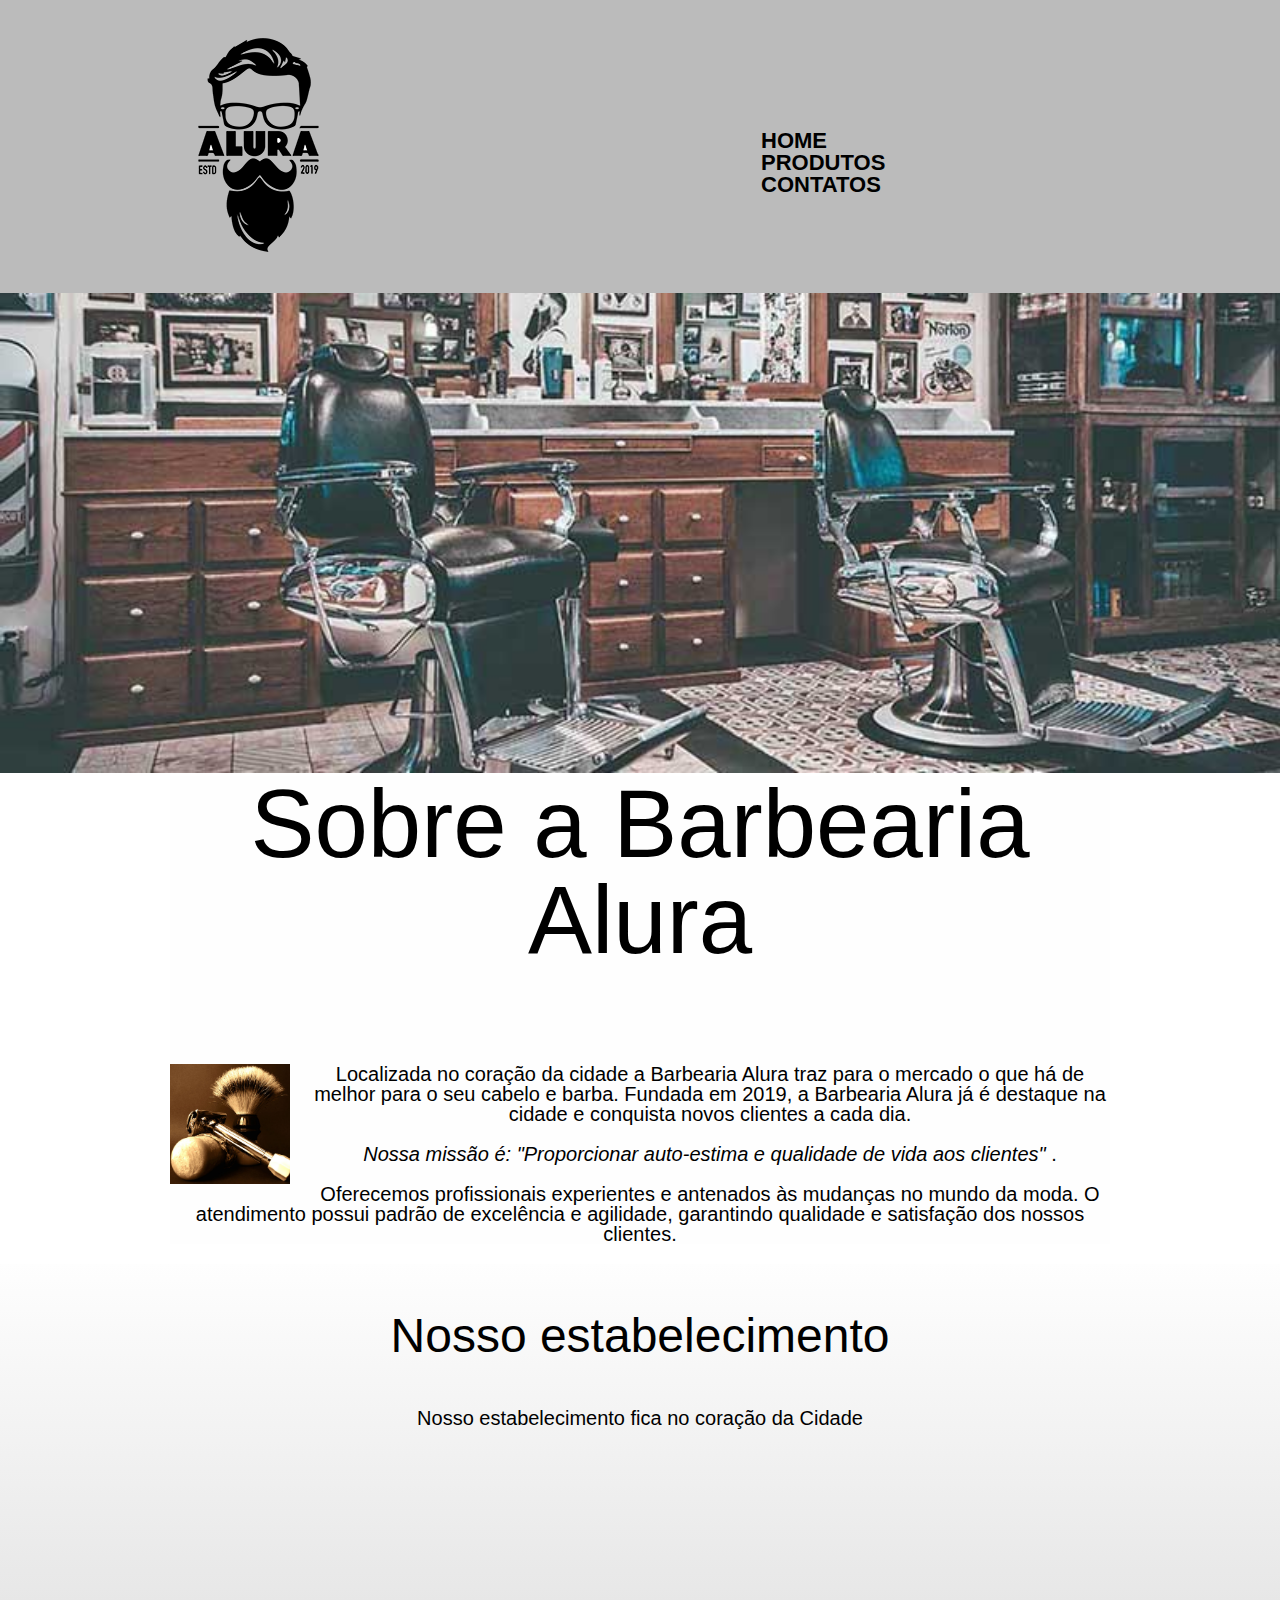
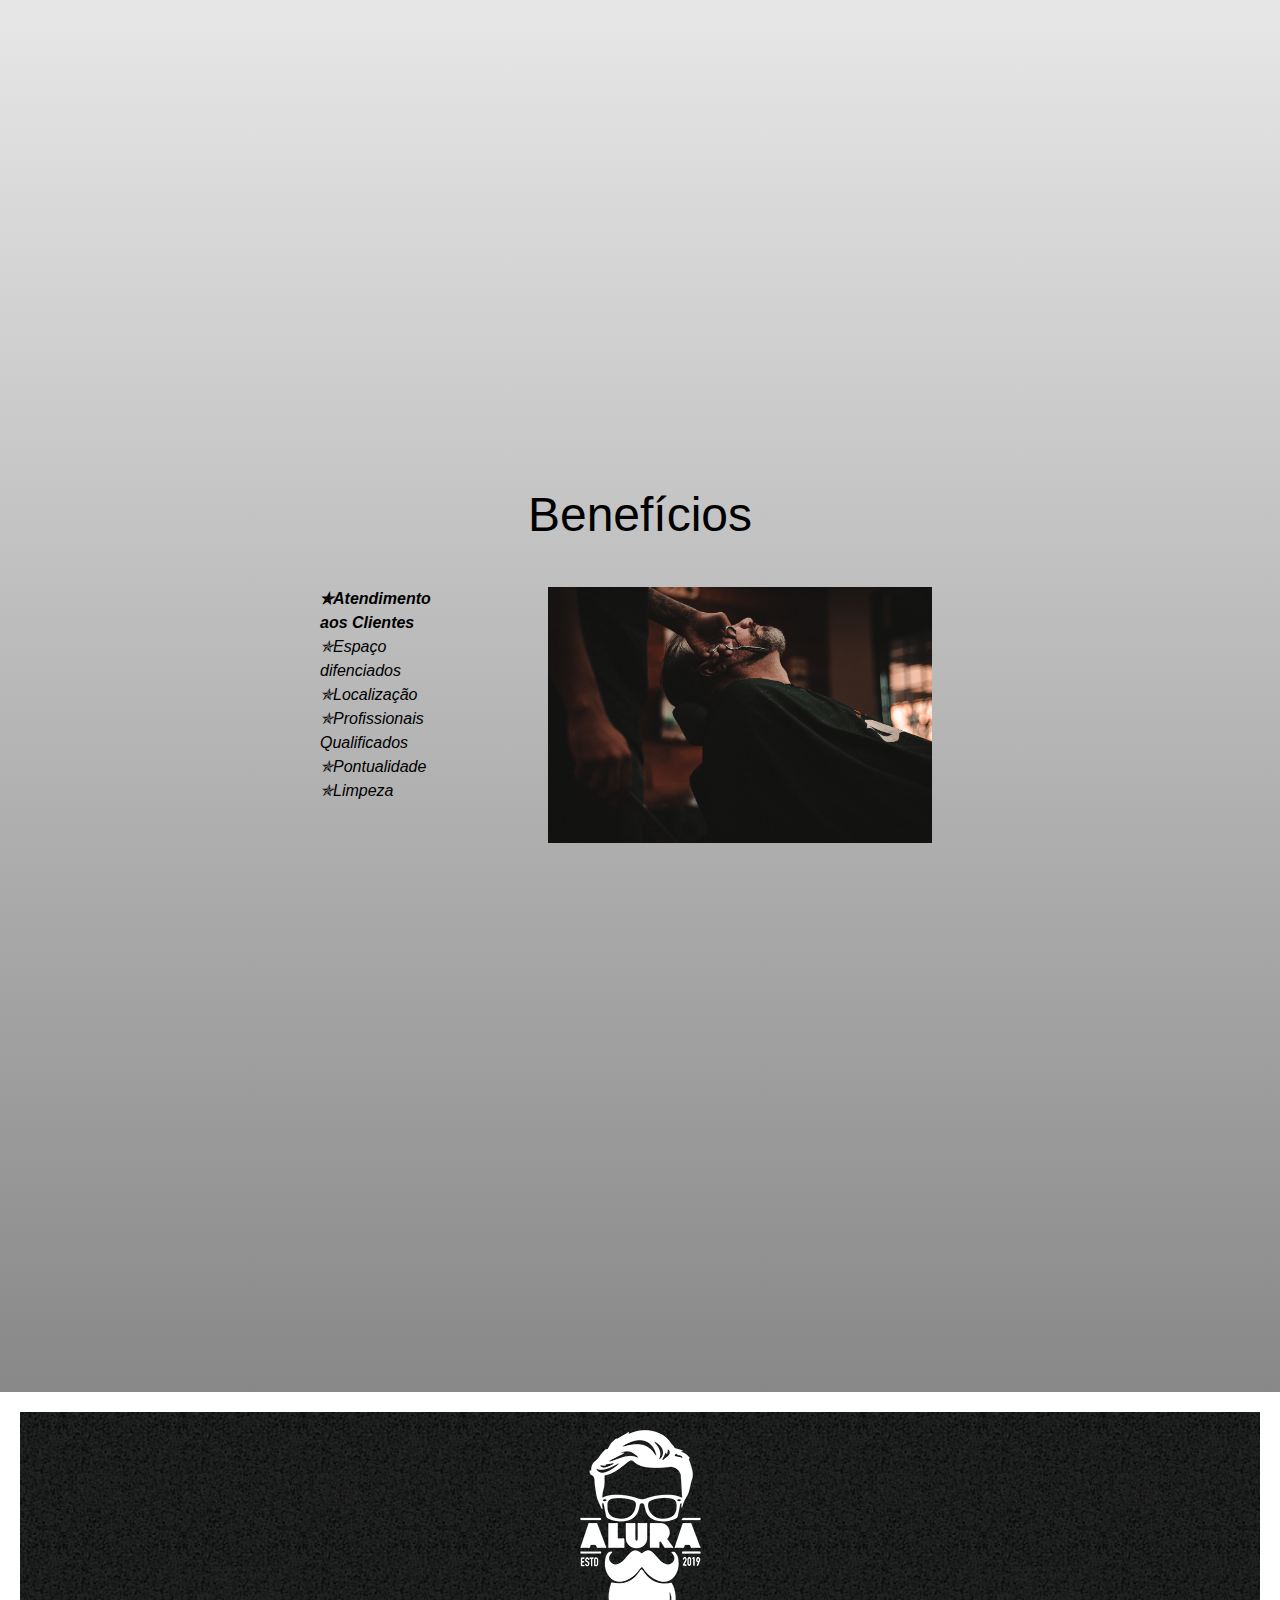
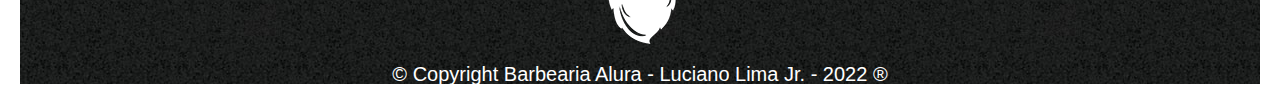
<file: barbearia/index.html>
<!DOCTYPE html>
<html lang="Pt-Br">

<head>
    <meta charset="UTF-8">
    <meta http-equiv="X-UA-Compatible" content="IE=edge">
    <meta name="viewport" content="width=device-width, initial-scale=1.0">
    <link rel="shortcut icon" href="img/favicon.ico" type="image/x-icon">
    <link rel="stylesheet" href="reset.css">
    <link rel="stylesheet" href="style.css">
    <link rel="stylesheet" href="produto.css">
    <title>Barbearia Alura</title>
</head>

<body>
    <header>
        <div class="caixa">
            <h1><img src="img/logo.png" alt="Logo da Barbearia Alura"></h1>
            <nav>
                <ul>
                    <li> <a href="#">Home</a></li>
                    <li> <a href="produto.html">Produtos</a> </li>
                    <li> <a href="Contatos.html">Contatos</a> </li>
                </ul>
            </nav>
        </div>
    </header>

    <img class="banner" src="img/banner.jpg" alt="">

    <main>
        <section class="principal">

            <h2 class="centralizado">Sobre a Barbearia Alura</h2>

            <img src="img/utensilios.jpg" alt="utensilios" class="utensilhos">

            <p> Localizada no coração da cidade a <strong>Barbearia Alura</strong> traz para o mercado o que há de
                melhor
                para o seu cabelo e barba. Fundada em 2019, a Barbearia Alura já é destaque na cidade
                e conquista novos clientes a cada dia.</p>

            <p> <em>Nossa missão é: <strong> "Proporcionar auto-estima e qualidade de vida aos clientes" </strong> </em>
                .</p>

            <p>Oferecemos profissionais experientes e antenados às mudanças no mundo da moda.
                O atendimento possui padrão de excelência e agilidade, garantindo qualidade e satisfação dos nossos
                clientes.</p>

        </section>

        <section class="mapa">
            <h3 class="centralizado">Nosso estabelecimento</h3>

            <p>Nosso estabelecimento fica no coração da Cidade</p>

            <div class="centro-mapa">
                <iframe
                    src="https://www.google.com/maps/embed?pb=!1m16!1m12!1m3!1d58513.83087192204!2d-46.627268984031446!3d-23.56433338384658!2m3!1f0!2f0!3f0!3m2!1i1024!2i768!4f13.1!2m1!1salura%20s%C3%A3o%20paulo!5e0!3m2!1spt-BR!2sbr!4v1650158623287!5m2!1spt-BR!2sbr"
                    width="940px" height="600" style="border:0;" allowfullscreen="" loading="lazy"
                    referrerpolicy="no-referrer-when-downgrade">
                </iframe>

            </div>
        


        <section class="beneficio">
            <h3 class="centralizado">Benefícios</h3>

            <div class="conteudo-beneficio">
                <ul class="lista-beficio">
                    <li class="iten">Atendimento aos Clientes</li>
                    <li class="iten">Espaço difenciados</li>
                    <li class="iten">Localização</li>
                    <li class="iten">Profissionais Qualificados</li>
                    <li class="iten">Pontualidade</li>
                    <li class="iten">Limpeza</li>

                </ul>
                <img class="banner2" src="img/beneficios.jpg" alt="Banner da Barbearia">
            </div>

        </section>




            <section>
                <div class="video">
                    <iframe class="ivideo" width="560" height="315" src="https://www.youtube.com/embed/JJCgXdfDNI0"
                        title="YouTube video player" frameborder="0"
                        allow="accelerometer; autoplay; clipboard-write; encrypted-media; gyroscope; picture-in-picture"
                        allowfullscreen></iframe>
                </div>

            </section>

        </section>

    </main>

    <footer>
        <div class="footer">

            <img src="img/logo-branco.png" alt="">
            <p> &copy; Copyright Barbearia Alura - Luciano Lima Jr. - 2022 &reg; </p>

        </div>


    </footer>



</body>

</html>
</file>
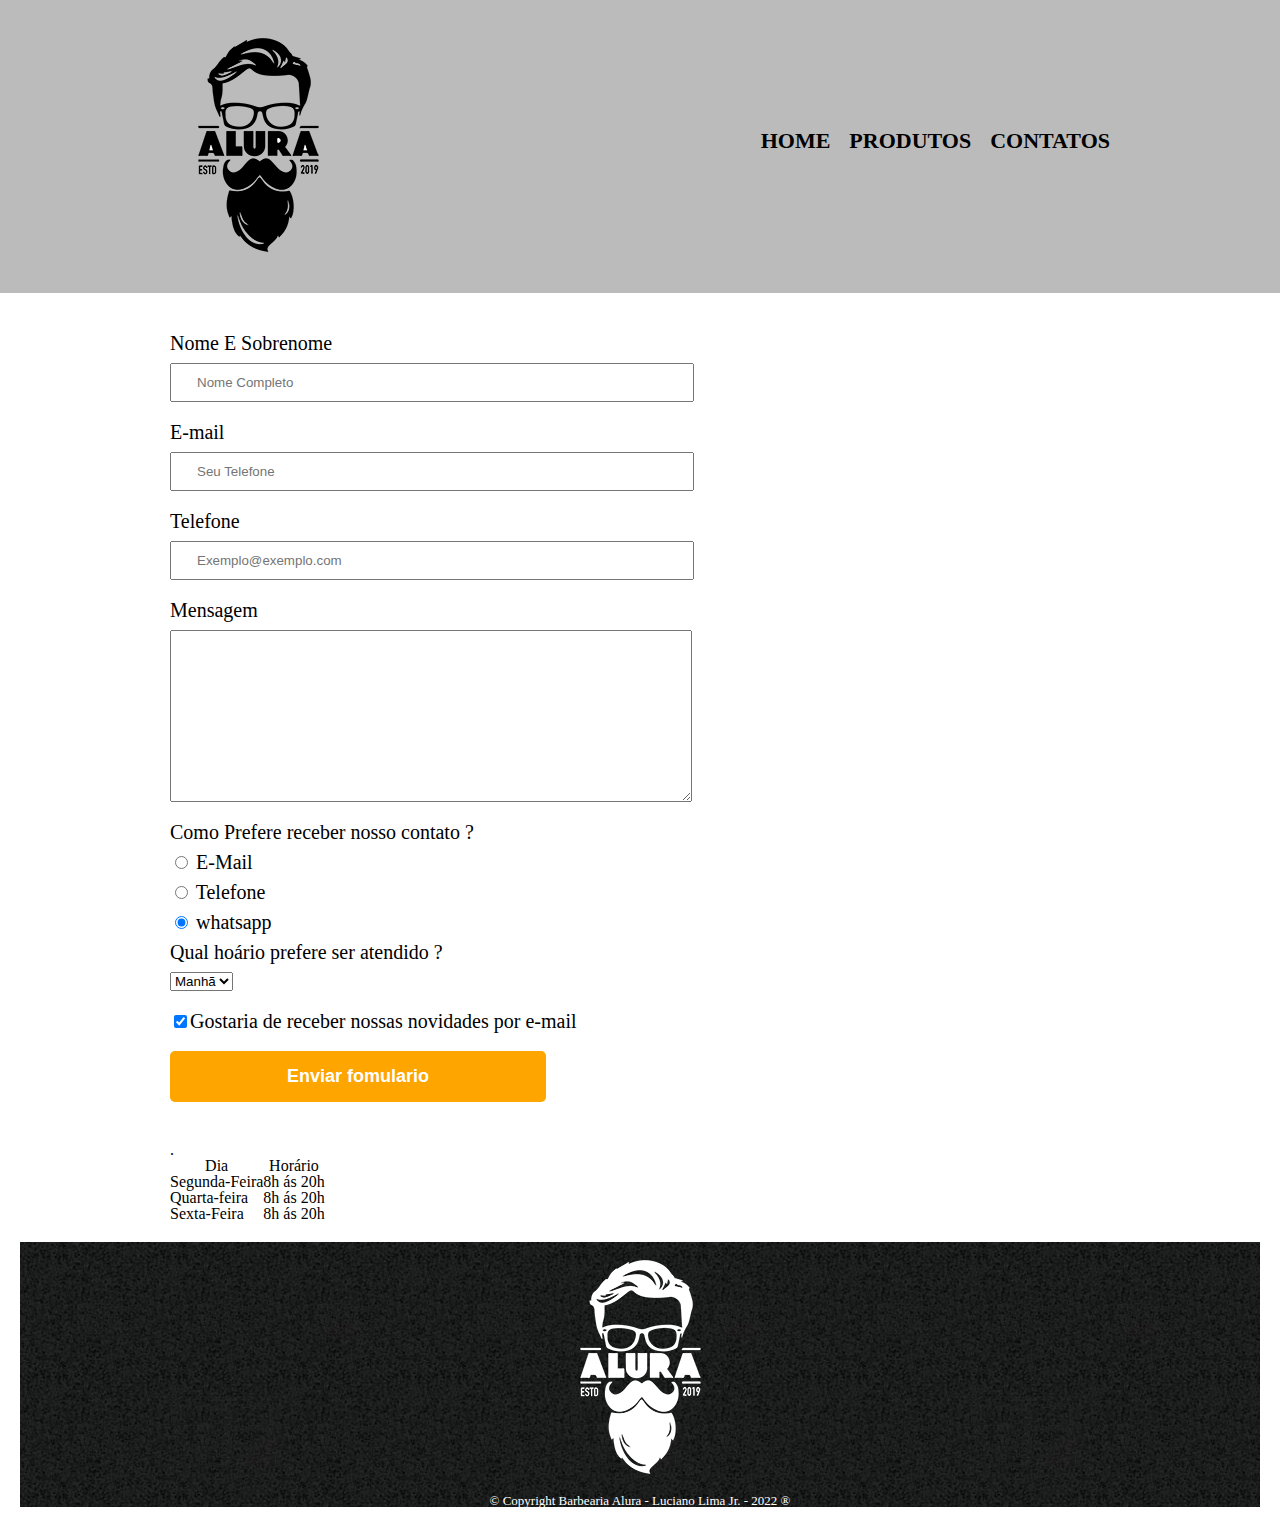
<file: barbearia/Contatos.html>
<!DOCTYPE html>
<html lang="Pt-Br">

<head>
    <meta charset="UTF-8">
    <meta http-equiv="X-UA-Compatible" content="IE=edge">
    <meta name="viewport" content="width=device-width, initial-scale=1.0">
    <link rel="shortcut icon" href="img/favicon.ico" type="image/x-icon">
    <link rel="preconnect" href="https://fonts.googleapis.com">
    <link rel="preconnect" href="https://fonts.gstatic.com" crossorigin>
    <link href="https://fonts.googleapis.com/css2?family=Montserrat:wght@100&display=swap" rel="stylesheet">
    <link rel="stylesheet" href="reset.css">
    <link rel="stylesheet" href="contato.css">
    <title>Contato - Barbearia Alura </title>
</head>

<body>
    <div class="site">
        <header>
            <div class="caixa">
                <h1><img src="img/logo.png" alt="Logo da Barbearia Alura"></h1>
                <nav>
                    <ul>
                        <li> <a href="index.html">Home</a></li>
                        <li> <a href="produto.html">Produtos</a> </li>
                        <li> <a href="Contatos.html">Contatos</a> </li>
                    </ul>

                </nav>


            </div>

        </header>
        <main>
            <div class="conteudo">
                <form action="">
                    <label for="input">Nome E Sobrenome </label>
                    <input type="text" class="padrao" required placeholder="Nome Completo">

                    <label for="email">E-mail</label>
                    <input type="email" id="email" class="padrao" required placeholder="Seu Telefone">

                    <label for="telefone">Telefone</label>
                    <input type="tel" id="telefone" class="padrao" required placeholder="Exemplo@exemplo.com">

                    <label for="msg">Mensagem</label>
                    <textarea name="msg" id="msg" cols="65" rows="10" class="padrao" required></textarea>


                    <fieldset class="dados">
                        <legend>Como Prefere receber nosso contato ?</legend>
                        <label for="radio-email"><input type="radio" name="contato" id="radio-email" value="E-mail">
                            E-Mail</label>


                        <label for="radio-telefone"><input type="radio" name="contato" id="radio-telefone"
                                value="telefone"> Telefone</label>


                        <label for="radio-whatsapp"><input type="radio" name="contato" id="radio-whatsapp"
                                value="whatsapp" checked> whatsapp</label>



                        <fieldset class="select">
                            <legend>Qual hoário prefere ser atendido ?</legend>

                            <select name="" id="">
                                <option value="">Manhã</option>
                                <option value="">Tarde</option>
                                <option value="">Noite</option>
                            </select>

                        </fieldset>


                    </fieldset>
                    <label class="checbox"> <input type="checkbox" checked>Gostaria de receber nossas novidades por
                        e-mail
                    </label>

                    <input type="submit" value="Enviar fomulario" class="enviar">

                </form>

                <table>
                    <thead>
                        <!-- cabeçário da Tabela -->.
                        <tr>
                            <!--tr é linha -->
                            <th>Dia </th>
                            <!--(th) para mostrar que é o cabeçalho da tabela -->
                            <th> Horário</th>
                        </tr>
                    </thead>
                    <tbody>
                        <!-- O corpo da Tabela -->
                        <tr>
                            <td>Segunda-Feira</td>
                            <!--Linhas -->
                            <td>8h ás 20h</td>
                        </tr>
                        <tr>
                            <td>Quarta-feira</td>
                            <td>8h ás 20h</td>
                        </tr>
                        <tr>
                            <td>Sexta-Feira</td>
                            <td>8h ás 20h</td>
                        </tr>

                    <tfoot>
                        <!--tfooter é o rodapé da tabela-->

                    </tfoot>

                    </tbody>



                </table>


            </div>

        </main>
        <footer>
            <div class="footer">

                <img src="img/logo-branco.png" alt="logo da Barbearia Alura">
                <p> &copy; Copyright Barbearia Alura - Luciano Lima Jr. - 2022 &reg; </p>

            </div>
        </footer>
    </div>

</body>

</html>
</file>
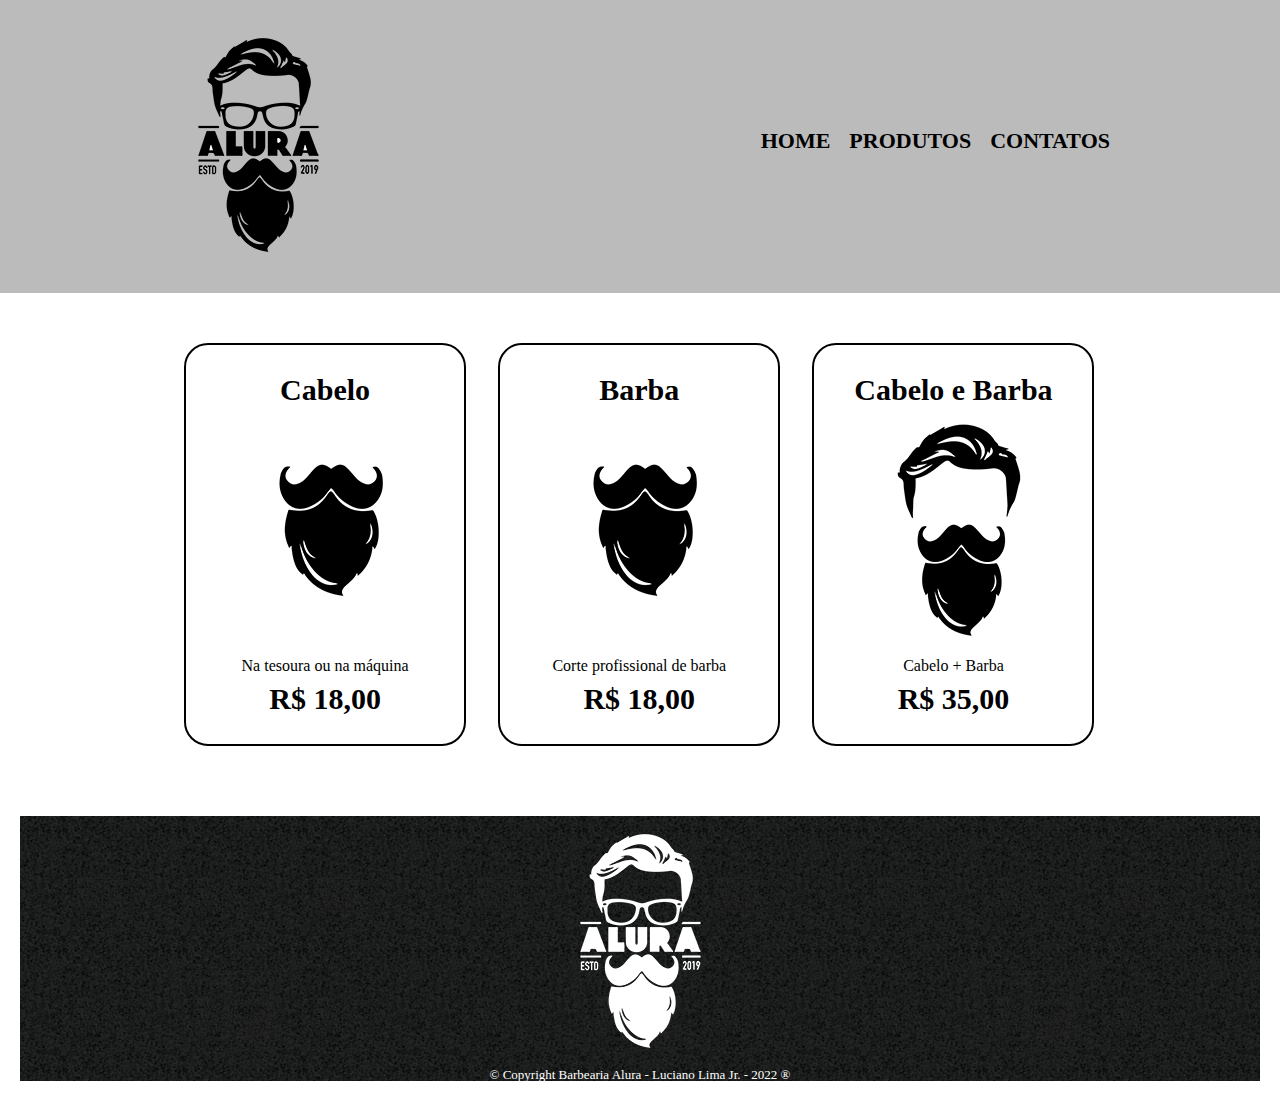
<file: barbearia/produto.html>
<!DOCTYPE html>
<html lang="Pt-br">

<head>
    <meta charset="UTF-8">
    <meta http-equiv="X-UA-Compatible" content="IE=edge">
    <meta name="viewport" content="width=device-width, initial-scale=1.0">
    <link rel="shortcut icon" href="img/favicon.ico" type="image/x-icon">
    <link rel="stylesheet" href="reset.css">
    <link rel="stylesheet" href="produto.css">
    <title>Produtos - Barbearia ALura</title>
</head>

<body>

    <header>
        <div class="caixa">
            <h1><img src="img/logo.png" alt="Logo da Barbearia Alura"></h1>
            <nav>
                <ul>
                    <li> <a href="index.html">Home</a></li>
                    <li> <a href="produto.html">Produtos</a> </li>
                    <li> <a href="Contatos.html">Contatos</a> </li>
                </ul>

            </nav>


        </div>

    </header>

    <main>
        <div class="conteudo">
            <ul class="produtos">
                <li>
                    <h2>Cabelo</h2>
                    <img src="img/barba.jpg" alt="barba">
                    <class="descricao">
                        <p class="descricao">Na tesoura ou na máquina</p>
                
                    <span>
                        <p class="preco">R$ 18,00</p>
                    </span>
                    
                </li>

                <li>
                    <h2>Barba</h2>
                    <img src="img/barba.jpg" alt="barba">
                    <span class="descricao">
                        <p>Corte  profissional de barba</p>
                    </span>
                    <span>
                        <p class="preco">R$ 18,00</p>
                    </span>

                </li>

                <li>
                    <h2> Cabelo e Barba</h2>
                    <img src="img/cabelo+barba.jpg" alt="Cabelo + Barba">
                    <span class="descricao" >
                        <p>Cabelo + Barba</p>
                    </span>
                    <span>
                        <p class="preco">R$ 35,00</p>
                    </span>
                </li>
            </ul>

        </div>

    </main>


<footer>
    <div class="footer">

        <img src="img/logo-branco.png" alt="">
        <p> &copy; Copyright Barbearia Alura - Luciano Lima Jr. - 2022  &reg; </p>

    </div>


</footer>
    
</body>

</html>
</file>
<file: barbearia/style.css>
body {
    font-family: 'Montserrat', sans-serif;
}

.site {
    width: 100%;
    height: 100%;
}

.principal {
    text-align: center;
    font-size: 2em;
    margin:0px 60px 0.5em;
    clear: left;
    pad: 3em 0;
    background: #fefefe;
    width: 940px;
    margin:  0 auto;
}

.titulo {
    padding-left: 40px;
}
p {
    font-size: 20px;
    text-align: center;
}

.iten {
    font-style: italic;
}

.beneficio {
    width: 80%;
    padding: 20px;
    width: 940px;
    margin:  0 auto;
}

.iten   {
    line-height: 1.5em;

}

.iten:first-child {
    font-weight: bold;
}

.iten::before {
    content:"✯" ;
}


ul {
    display: inline-block;
    vertical-align: top;
    width: 20%;
    margin-right: 15%;
}
/* estilização da Página Inicial*/
.banner {
    width: 100%;
}


.centralizado {
    text-align: center;
    font-size: 3em;
    margin: 0 0 1em;
    clear: left;
}

.principal p {
    margin: 0 0 1em;
}

.principal em {
    font-style: italic;
}

.lista li {
    width: 50%;
}

.banner2 {
    width: 60%;
    box-sizing: 10px 10px 10px 20px #000000;
}

.utensilhos {
    width: 120px;
    float: left;
    margin: 0 20px 20px 0;
}

.conteudo-beneficio {
    width: 640px;
    margin: 0 auto;
}

.lista-beneficio {
    width: 40%;
    display: inline-block;
    vertical-align: top;   
}

.mapa {
    background:linear-gradient(#Fefefe,#888888);
    padding: 3em 0;
    width: 100%;
    margin: 0 auto;

}

.centro-mapa {
    width: 940px;
    margin: 0 auto;
}

.mapa p {
    margin: 0 0 2em;
    text-align: center;
}

.video {
    width: 560px;
    margin: 2em auto;
    padding: 3em 0;
}



@media screen and (max-width: 480px) {
    .caixa, .principal, .beneficio .conteudo-beneficios, .conteudo-beneficioimg .mapa-conteudo, .video .banner2 {
        width: auto;
    }

    h1 {
        text-align: center;
    }

    nav {
        position: static;
    }

     .beneficio .lista-beneficios, .conteudo-beneficio img .imagem-beneficios .banner2 {
        width: 100%;
    }
}
</file>
<file: barbearia/produto.css>
header {
    background-color: #bbbbbb;
    padding: 20px 0;
}

.caixa {    
    position: relative;
    width: 940px;
    margin: 0 auto;
}

nav {
    position: absolute;
    top: 110px;
    right: 0;
}

nav li {
    display: inline;
    margin:0 0 0 15px;
}

nav a {
    text-transform: uppercase;
    color: #000000;
    font-weight: bold ;
    font-size: 22px;
    text-decoration: none;
    
}

nav a:hover {
    color: #c78C19;
    text-decoration: underline;

}

.produtos li {
    display: inline-block;
    text-align: center;
    width: 30%;
    vertical-align: top;
    margin: 0 1.5%;
    padding: 30px 20px;
    box-sizing: border-box;
    border: 2px solid #000000;
    border-radius: 24px;
}
.produtos li:hover {
    border-color: #c78c19;
}
 
.produtos li:active {
    border-color: #c78C19;
}
.produtos li:hover h2 {
    font-size: 34px;

}

.produtos  {
    width: 940px;
    margin: 0 auto;
    padding: 50px 0;
}

.produtos h2 {
    font-size: 30px;
    font-weight: bold;
}

.preco {
    font-size:30px ;
    font-weight: bold;
    margin: 10px 0 0 ;
}

descricao {
    font-size: 22px;

}

footer {
    text-align: center;
    color: #ffffff;
    background: url(img/bg.jpg);
    padding: 40x 0;
    font-size: 13px;
    margin: 20px 20px ;
}

table {
    margin: 20px 0 40px;
}

thead {
    background: #555555;
    color: white;
    font-weight: bold;
}

td, th {
    border: 1px solid #000000;
    padding: 8px 15px;
}
</file>
<file: barbearia/contato.css>
.site {
    width: 100%;
    width: 100%;
}

header {
    background-color: #bbbbbb;
    padding: 20px 0;
}

.caixa {    
    position: relative;
    width: 940px;
    margin: 0 auto;
}

nav {
    position: absolute;
    top: 110px;
    right: 0;
}

nav li {
    display: inline;
    margin:0 0 0 15px;
}

nav a {
    text-transform: uppercase;
    color: #000000;
    font-weight: bold ;
    font-size: 22px;
    text-decoration: none;
    
}

nav a:hover {
    color: #c78C19;
    text-decoration: underline;

}

main {
    width: 940px;
    margin: 0 auto;
}
form {
    margin: 40px 0;
}

form label, form legend {
    display: block;
    font-size: 20px;
    margin-bottom: 10px;

}

.padrao {
    display: block;
    margin-bottom: 20px;
    padding: 10px 25px;
    width: 50%;
}
.checbox {
    margin: 20px 0px;
}

.enviar {
    width: 40%;
    padding: 15px 0;
    background: orange;
    color: white;
    font-weight: bold;
    font-size: 18px;
    border: none;
    border-radius: 5px;
    transition: 1s all;
    cursor: pointer;
}

.enviar:hover {
    background-color: darkorange;
    transform: scale(1.2);   
    
}



footer {
    text-align: center;
    color: #ffffff;
    background: url(img/bg.jpg);
    padding: 40x 0;
    font-size: 13px;
    margin: 20px 20px ;
}
</file>
